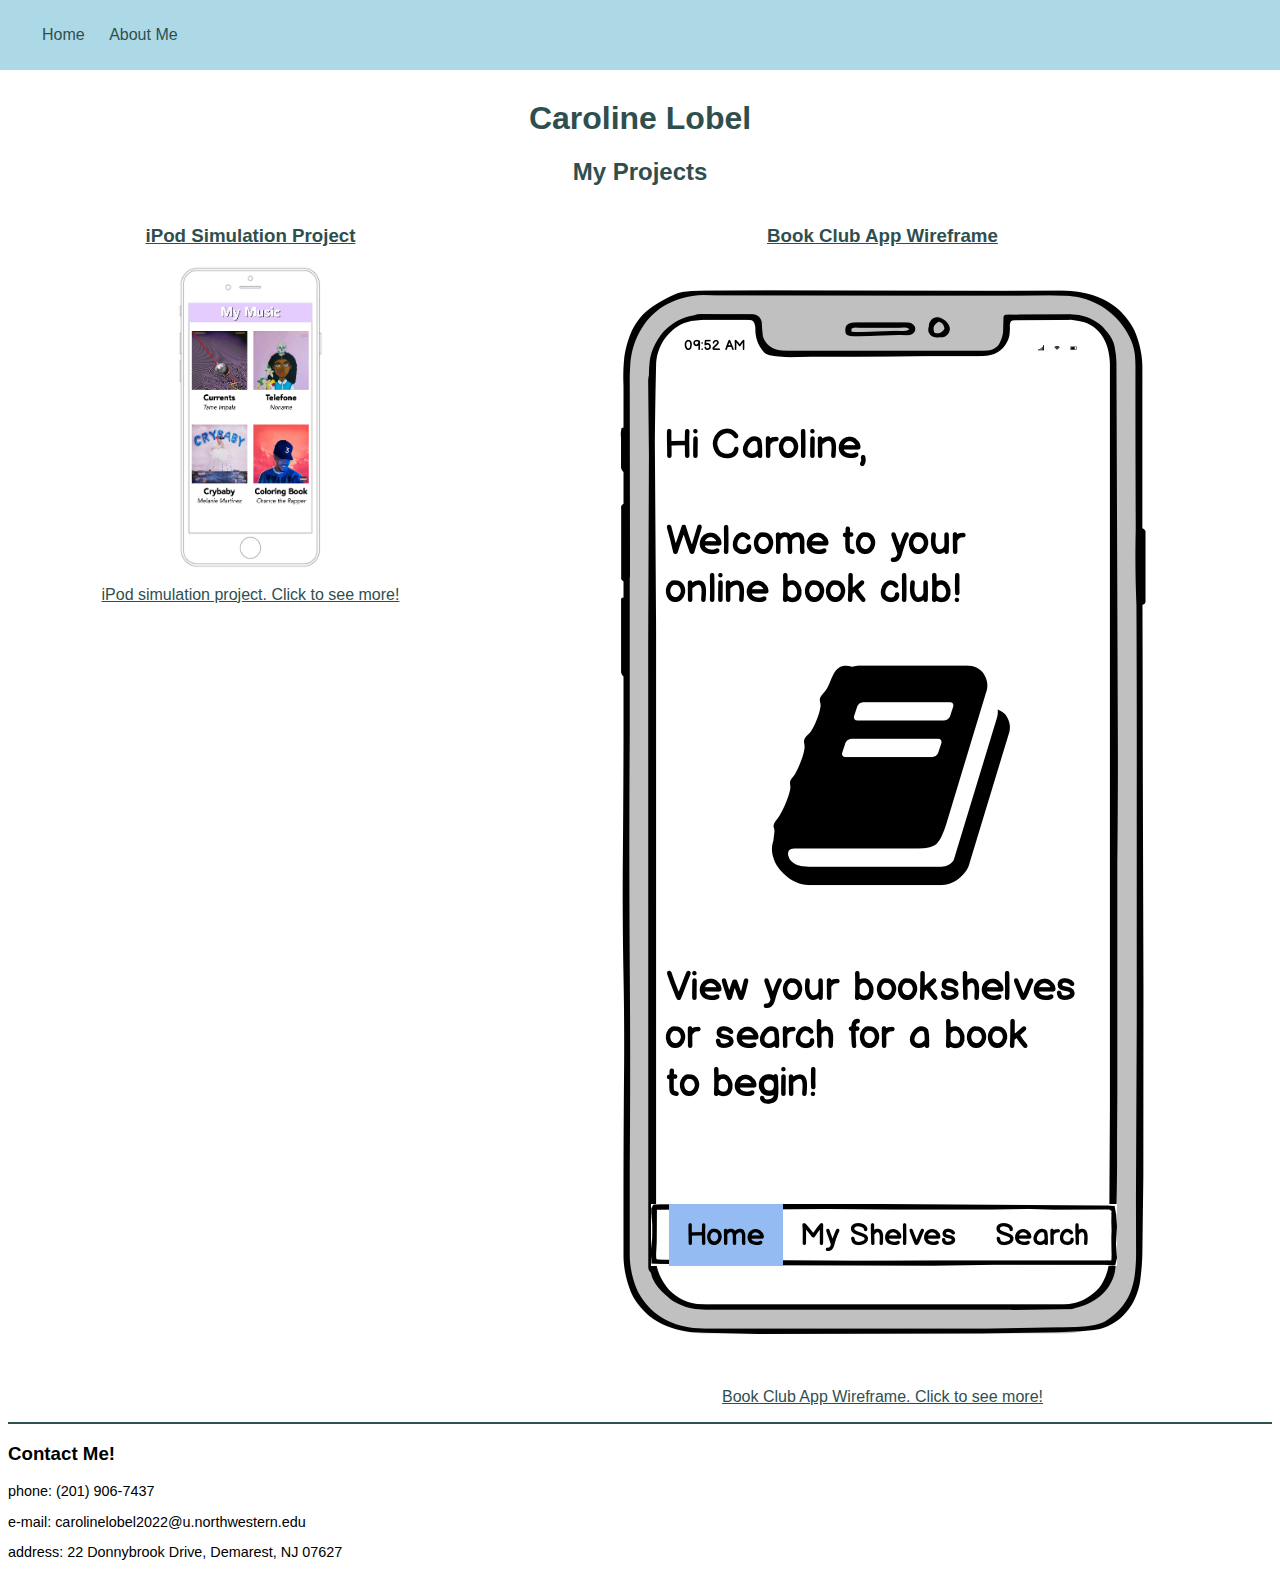
<file: index.html>
<!DOCTYPE html>
<html>
<head>
    <link rel="stylesheet" href="styles.css">
    
</head>
<body>
    <nav class="top-nav">
        <ul>
            <li id="currentpage"><a href="index.html">Home</a></li>
            <!--<li><a href="resumePage.html">Resume</a></li>-->
            <li><a href="AboutMe.html">About Me</a></li>
            <!--<li>Projects <ul class="dropdown-menu">
                <li><a href="albums.html" target="_blank">iPod simulation</a></li>
                <li><a href="https://balsamiq.cloud/s57vix1/pephsl3/r2278?f=N4IgUiBcCMA0IDkpxAYWfAMhkAhHAsjgFo4DSUA2gLoC%2BQA%3D" target="_blank">Book Club App Wireframe</a></li>
            </ul></li>-->
        </ul>
    </nav>
    <h1 class="homepage-header">Caroline Lobel</h1>
    <h2 class="project-header">My Projects</h2>
    <div class="projects-container">
        <div class="project-wrapper">
            <a href="albums.html" target="_blank"><h3 class="project-title">iPod Simulation Project</h3></a>
            <a href="albums.html" target="_blank"><img class="project-feature" id = "ipod-img" src="ipod-screenshot.jpg" alt="iPod Simulation Project"></a>
            <a href="albums.html" target="_blank"><p class="project-info">iPod simulation project.  Click to see more!</p></a>
        </div>
        <div class="project-wrapper">
            <a href="https://balsamiq.cloud/s57vix1/pephsl3/r2278?f=N4IgUiBcCMA0IDkpxAYWfAMhkAhHAsjgFo4DSUA2gLoC%2BQA%3D" target="_blank"><h3 class="project-title">Book Club App Wireframe</h3></a>
            <a href="https://balsamiq.cloud/s57vix1/pephsl3/r2278?f=N4IgUiBcCMA0IDkpxAYWfAMhkAhHAsjgFo4DSUA2gLoC%2BQA%3D" target="_blank"><img class="project-feature" id="bookclub" src="bookclub-feature.jpg" alt="Ink Tank Apparel Website"> </a>
            <a href="https://balsamiq.cloud/s57vix1/pephsl3/r2278?f=N4IgUiBcCMA0IDkpxAYWfAMhkAhHAsjgFo4DSUA2gLoC%2BQA%3D" target="_blank"> <p class="project-info">Book Club App Wireframe. Click to see more!</p> </a>

            
        </div>
    </div>
    
    <footer class="contact-info">
        <h3 class="contact-me">Contact Me!</h3>
        <p>phone: (201) 906-7437</p>
        <p>e-mail: carolinelobel2022@u.northwestern.edu</p>
        <p>address: 22 Donnybrook Drive, Demarest, NJ 07627</p>
    </footer>



</body>

</html>
</file>
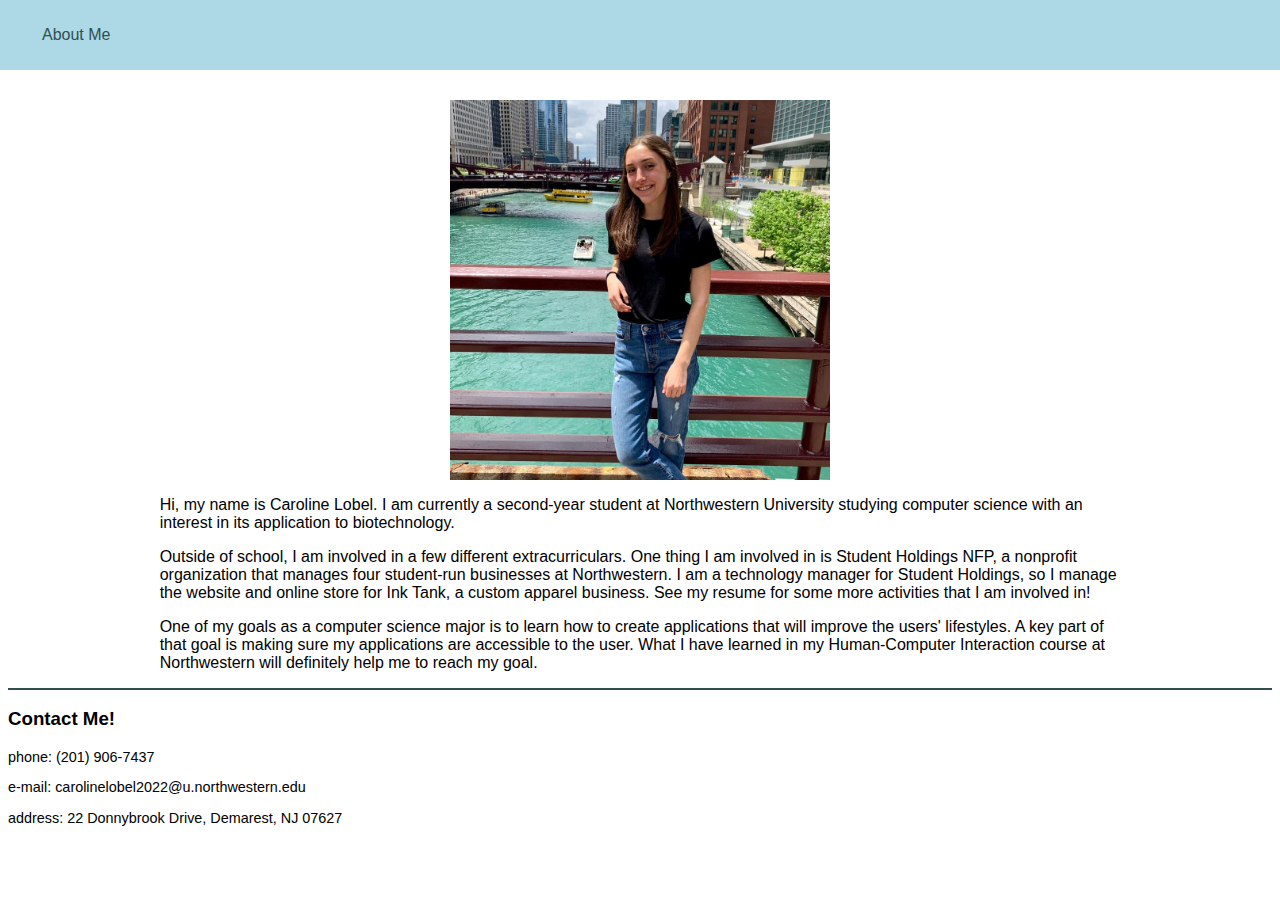
<file: AboutMe.html>
<!DOCTYPE html>
<html>
<head>
    <link rel="stylesheet" href="styles.css">
    
</head>
<body>
    <nav class="top-nav">
        <ul>
            <!--<li><a href="index.html">Home</a></li>-->
            <!-- <li><a href="resumePage.html">Resume</a></li> -->
            <li id="currentpage"><a href="AboutMe.html">About Me</a></li>
            <!--<li>Projects <ul class="dropdown-menu">
                <li><a href="albums.html" target="_blank">iPod simulation</a></li>
                <li><a href="https://balsamiq.cloud/s57vix1/pephsl3/r2278?f=N4IgUiBcCMA0IDkpxAYWfAMhkAhHAsjgFo4DSUA2gLoC%2BQA%3D" target="_blank">Book Club App Wireframe</a></li>
            </ul></li> -->
        </ul>
    </nav>
    <body>
        <img class="self-image" src="myself.jpg" alt="Caroline Lobel">
        <p class="bio">Hi, my name is Caroline Lobel.  I am currently a second-year student at Northwestern University 
            studying computer science with an interest in its application to biotechnology.  
        </p>
        <p class="bio">
            Outside of school, I am involved in a few different extracurriculars.  One thing I am involved in is 
            Student Holdings NFP, a nonprofit organization that manages four student-run businesses at Northwestern.  
            I am a technology manager for Student Holdings, so I manage the website and online store for Ink Tank, a custom 
            apparel business.  See my resume for some more activities that I am involved in!
        </p>
        <p class="bio">
            One of my goals as a computer science major is to learn how to create applications that will improve the 
            users' lifestyles.  A key part of that goal is making sure my applications are accessible to the user.  What 
            I have learned in my Human-Computer Interaction course at Northwestern will definitely help me to reach my goal.
        </p>
    </body>
    <footer class="contact-info">
        <h3 class="contact-me">Contact Me!</h3>
        <p>phone: (201) 906-7437</p>
        <p>e-mail: carolinelobel2022@u.northwestern.edu</p>
        <p>address: 22 Donnybrook Drive, Demarest, NJ 07627</p>
    </footer>



</body>

</html>
</file>
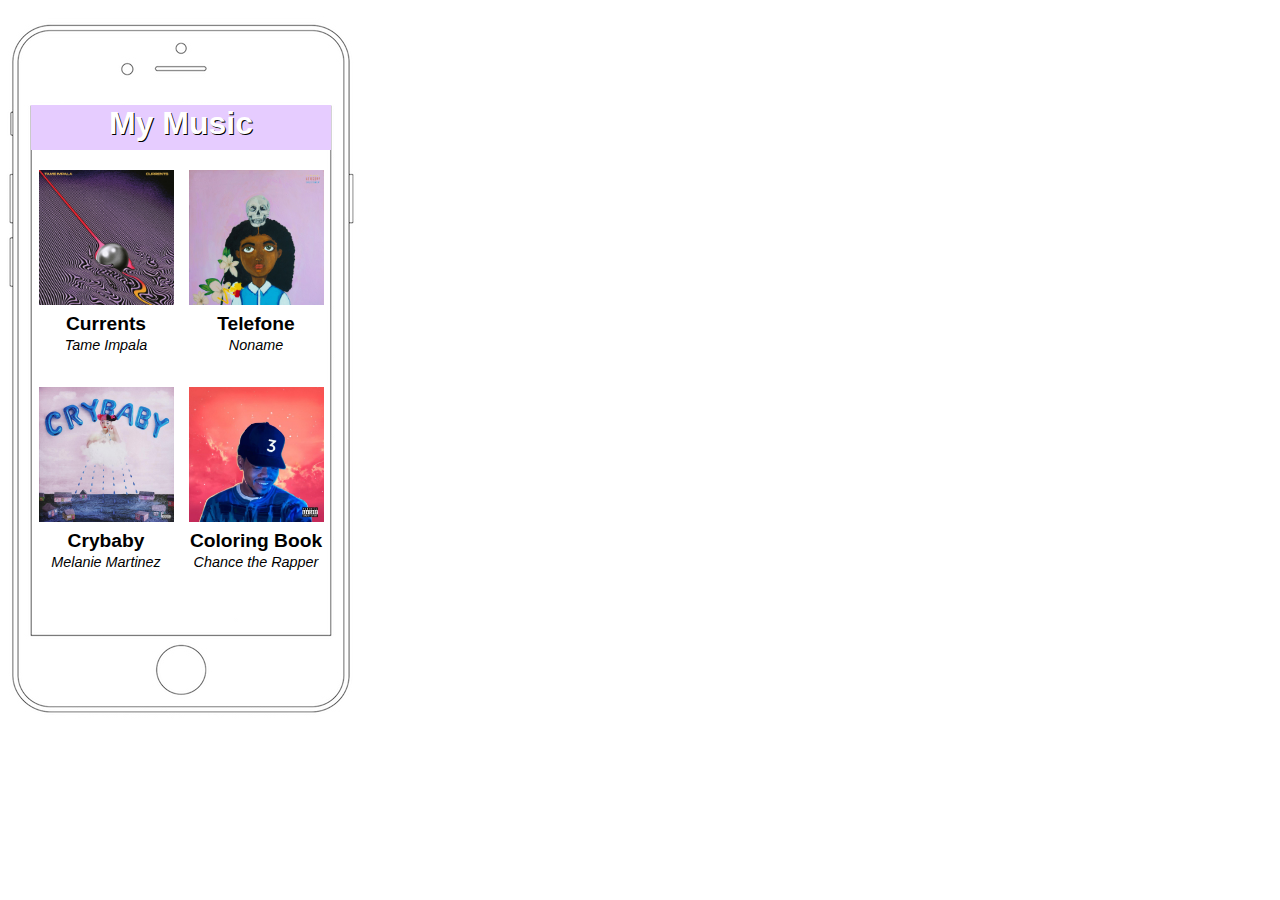
<file: albums.html>
<html>
    <head>
        <title>Album Select</title>
        <link rel="stylesheet" type="text/css" href="ipod.css"/>
    </head>
    <body>
        <div id="screen">
              <div class="head-bar">
                    <h1 id="music-heading">My Music</h1>
              </div>
              <div class="album-container">
                <div class ="albums-album-wrapper">
                    <a href="songs.html"> <img src="currents.jpg" alt="Currents"> </a>
                    <a href="songs.html"><p class="albums-album-name">Currents</p></a>
                    <a href="songs.html"><p class="albums-artist-name">Tame Impala</p></a>
                </div>
                <div class="albums-album-wrapper">
                    <img src="telefone.jpeg" alt="Telefone">
                    <p class="albums-album-name">Telefone</p>
                    <p class="albums-artist-name">Noname</p>
                </div>
                <div class="albums-album-wrapper">
                    <img src="crybaby.jpg" alt="Crybaby">
                    <p class="albums-album-name">Crybaby</p>
                    <p class="albums-artist-name">Melanie Martinez</p>
                </div>
                <div class="albums-album-wrapper">
                    <img src="cbook.jpg" alt="Coloring Book">
                    <p class="albums-album-name">Coloring Book</p>
                    <p class="albums-artist-name">Chance the Rapper</p>
                </div>
            </div>
        </div>
   </body>
</html>
<!-- 
* bg iphone img is 363x762px
* iphone 'screen' is apprx 300x530 -->
</file>
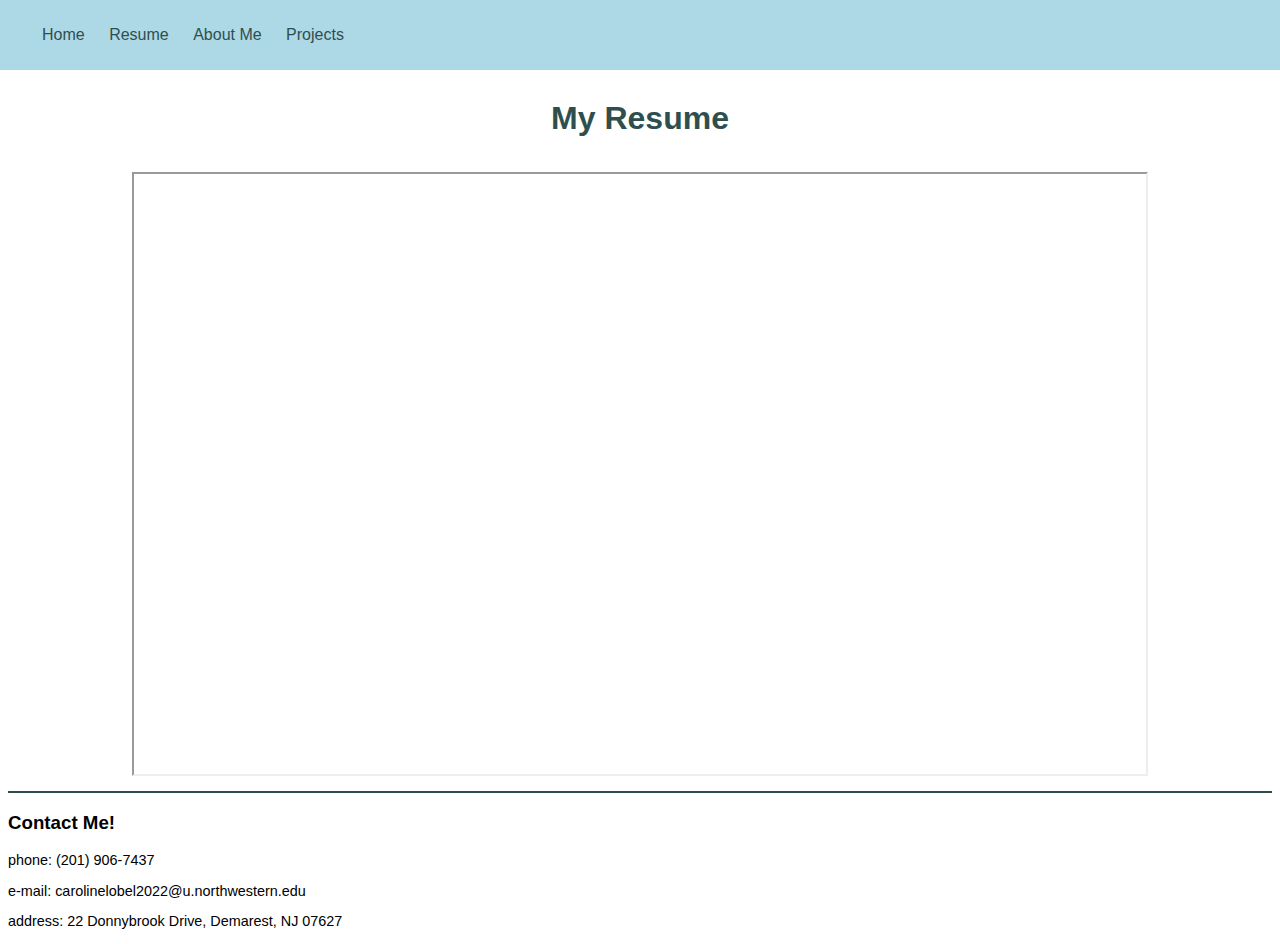
<file: resumePage.html>
<!DOCTYPE html>
<html>
<head>
    <link rel="stylesheet" href="styles.css">
    
</head>
<body>
    <nav class="top-nav">
        <ul>
            <li><a href="index.html">Home</a></li>
            <li id="currentpage"><a href="resumePage.html">Resume</a></li>
            <li><a href="AboutMe.html">About Me</a></li>
            <li>Projects <ul class="dropdown-menu">
                <li><a href="albums.html">iPod simulation</a></li>
                <li><a href="https://balsamiq.cloud/s57vix1/pephsl3/r2278?f=N4IgUiBcCMA0IDkpxAYWfAMhkAhHAsjgFo4DSUA2gLoC%2BQA%3D" target="_blank">Book Club App Wireframe</a></li>
            </ul></li>
        </ul>
    </nav>
    <h1 class="resume-title">My Resume</h1>
    <iframe class="resume" src="P6-resume.pdf" width="80%" height="600px"></iframe>

    <footer class="contact-info">
        <h3 class="contact-me">Contact Me!</h3>
        <p>phone: (201) 906-7437</p>
        <p>e-mail: carolinelobel2022@u.northwestern.edu</p>
        <p>address: 22 Donnybrook Drive, Demarest, NJ 07627</p>
    </footer>

</body>

</html>
</file>
<file: styles.css>
body {
    font-family: sans-serif;
}

nav.top-nav {
    background-color: lightblue;
    position: fixed;
    top: 0px;
    left: 0px;
    right: 0px;
    padding-left: 2em;
}

nav.top-nav ul {
    list-style: none;
    padding: 0;
}

nav.top-nav a {
    color: darkslategrey;
    text-decoration: none;
}

nav.top-nav li {
    font-family: sans-serif;
    color: darkslategrey;
    margin: 5px;
    display: inline-block;
    padding: 5px;
    user-select: none;
    position: relative;
}

nav.top-nav a:hover {
    font-weight: bold;
    color: black;
}

nav.top-nav li:hover {
    font-weight: bold;
    color: black;
}


nav.top-nav li:active {
    text-decoration: underline;
}

nav.top-nav .dropdown-menu {
    display: none;
    position: absolute;
    background-color: white;
    border: 1px solid darkslategrey;
    border-radius: 4px;
    top: 25px;
    left: 5px;
    width: 150px;
}

nav.top-nav .dropdown-menu li {
    color: darkslategrey;
    display: block;
    padding: 5px;
    font-weight: normal;
}

nav.top-nav li:hover .dropdown-menu {
    display: block;
}

nav.top-nav .dropdown-menu li:hover {
    color: black;
    font-weight: bold;
}

.homepage-header{
    margin-top: 100px;
    color: darkslategrey;
    text-align: center;
}

.project-header {
    color: darkslategrey;
    text-align: center;
}

.projects-container {
	text-align: center;
	display: grid;
	grid-template-columns: auto auto;
    grid-row-gap: 23px;
    font-family: sans-serif;
}

.project-wrapper h3 {
    text-align: center;
    font-family: sans-serif;
    color: darkslategrey;
}

#ipod-img {
    display: block;
    width: 30%;
    height: 25%;
    margin: auto;
}

.project-wrapper a {
    color: darkslategrey;
    text-decoration: underline;
}

.project-wrapper .project-title {
    text-decoration: none;
}

.project-wrapper a:hover {
    font-weight: bold;
    color: black;
}
.project-wrapper a:active {
    font-weight: bold;
    color: black;
}

#inktank {
    display: block;
    margin-left: auto;
    margin-right: auto;
    width: 80%;
    height: 65%;
    padding-top: 8px;
    padding-bottom: 9px;
}


.contact-info {
    border-top: 2px solid darkslategrey;
    left: 0px;
    right: 0px;
}
.contact-info p{
    font-size: .9em;
}

.bio {
    margin-left: 12%;
    margin-right: 12%;
}

.self-image {
    display: block;
    margin-top: 100px;
    margin-left: auto;
    margin-right: auto;
    width: 30%;
    height: 30%;
}

.resume {
    display: block;
    margin-left: auto;
    margin-right: auto;
    margin-top: 35px;
    margin-bottom: 15px;
}

.resume-title {
    margin-top: 100px;
    text-align: center;
    color: darkslategrey;
}
</file>
<file: ipod.css>
/* 
	Global classes 
					*/
body {
	position: relative;
	background-image: url("iphoneOL.jpg");
	background-repeat: no-repeat;
	font-family: Avenir, sans-serif;
}


#screen {
	height: 530px;
	width: 300px;
	margin: 105px 23px;
}



.head-bar{
	display: block;
	width: 300px;
	height: 45px; 
	vertical-align: middle;
	background-color: #e6ccff;
	font-weight: bold;
	color: white;
	text-shadow: 1px 1px black;

}
#music-heading {
	text-align: center;
}





.back-button i {
	padding-left: 12px;
	padding-right: 12px;
	padding-top: 4px;
	padding-bottom: 4px;
}
.back-button .material-icons {
	text-align: left;
	border: 1px solid white;
	color: indigo;
	background-color: lightgrey;
	vertical-align : middle;
	margin: 6px;
}

/* 
	Albums 
			*/
.album-container {
	text-align: center;
	margin-top: 20px;
	display: grid;
	grid-template-columns: auto auto;
	grid-row-gap: 23px;
}
.albums-album-wrapper img {
	width: 135px;
	height: 135px;

}

.albums-album-wrapper a {
	text-decoration: none;
	color: black;
}

.album-container > div {
}

.albums-album-art img {
	width: 135px;
	height: 135px;
	
}

.albums-album-name {
	font-size: 1.2em;
	font-weight: bold;
	text-align: center;
	line-height:0em;

}

.albums-artist-name {
	text-align: center;
	font-size: 0.9em;
	font-style: italic;
	line-height:0.4em;

}

/* 
	Songs 
			*/
.songs-info-container {
	text-align: left;
	margin-top: 7px;
	margin-left: 7px;
	display: grid;
	grid-template-columns: auto auto;
	grid-row-gap: 23px;
}

.songs-info-wrapper {
	text-align: left;
	
}

.songs-album-art img {
	width: 140px;
	height: 140px;
	
}

.songs-album-name {
	font-size: 1.5em;
	font-weight: bold;
	line-height: .85em;
	

}

.songs-artist-name {
	font-size: 1.1em;
	font-style: italic;
	font-weight: 400;
	line-height: 1em;
	
}


.songs-album-year {
	font-size: 1.1em;
	line-height: 1em;
	
}

.songs-list {
	margin-top: 8px;
	margin-bottom: 0px;
	text-align: left;
}

.songs-list li{
	border: 1px solid darkgrey;
	line-height: 1.3em;
	font-weight: 400;
	font-size: 1em;
	padding: 2px;
	vertical-align: middle;
	margin: 5px;
	margin-left: -6px;

	
}


/* 
	Player 
			*/
.player-album-art {
	padding-top: 23 px;
	text-align: center;

	
}
.player-album-art img {
	padding-top: 30px;
	width: 240;
	height: 240;
}

.player-song-info {
	text-align: center;
	color: indigo;
	line-height: .5em;
	font-weight: 300;
	font-size: 1.1em

}

#player-song-name {
	font-size: 1.2em;
	font-weight: 500;
	color: darkslategrey;

	
}

.song-tracker {
	width: 242px;
	margin-left: 29px;
	margin-right: 29px;
}

#left-time {
	margin-left: 29px;
	display: inline-block;
	margin-right: 181px;
	font-size: .9em;
	line-height: 0.7em;
}

#right-time {
	margin-right: 29px;
	display: inline-block;
	font-size: 0.9em;
	line-height: 0.7em;
}

.volume-bar {
	text-align: center;
	vertical-align: center;
}

.volume-bar div {
	display: inline-block;
	width: 24px;
	height: 6px;
	border: 1px solid black;
	margin-bottom: 7px;
}

#vol-symbol {
	margin-top: 5px;
	height: 6px;
	width: 24px;
	display: inline-block;
}

.volume-level {
	width: 80px;
	font-weight: 900;
}

#vol-down, #vol-up{
	display: inline-block;
	margin-left: 31px;
	margin-right: 31px;
	width: 85px;
	height: 9px;
	font-weight: 900;
	text-align: center;
	font-size: 0.6em;
}

.volume-rocker {
	
}

.player-controls{
	text-align: center;
	line-height: 0.5em;
}


#player-time {
	
}

#time-elapsed {
	
}

#time-total{
	
}
</file>
